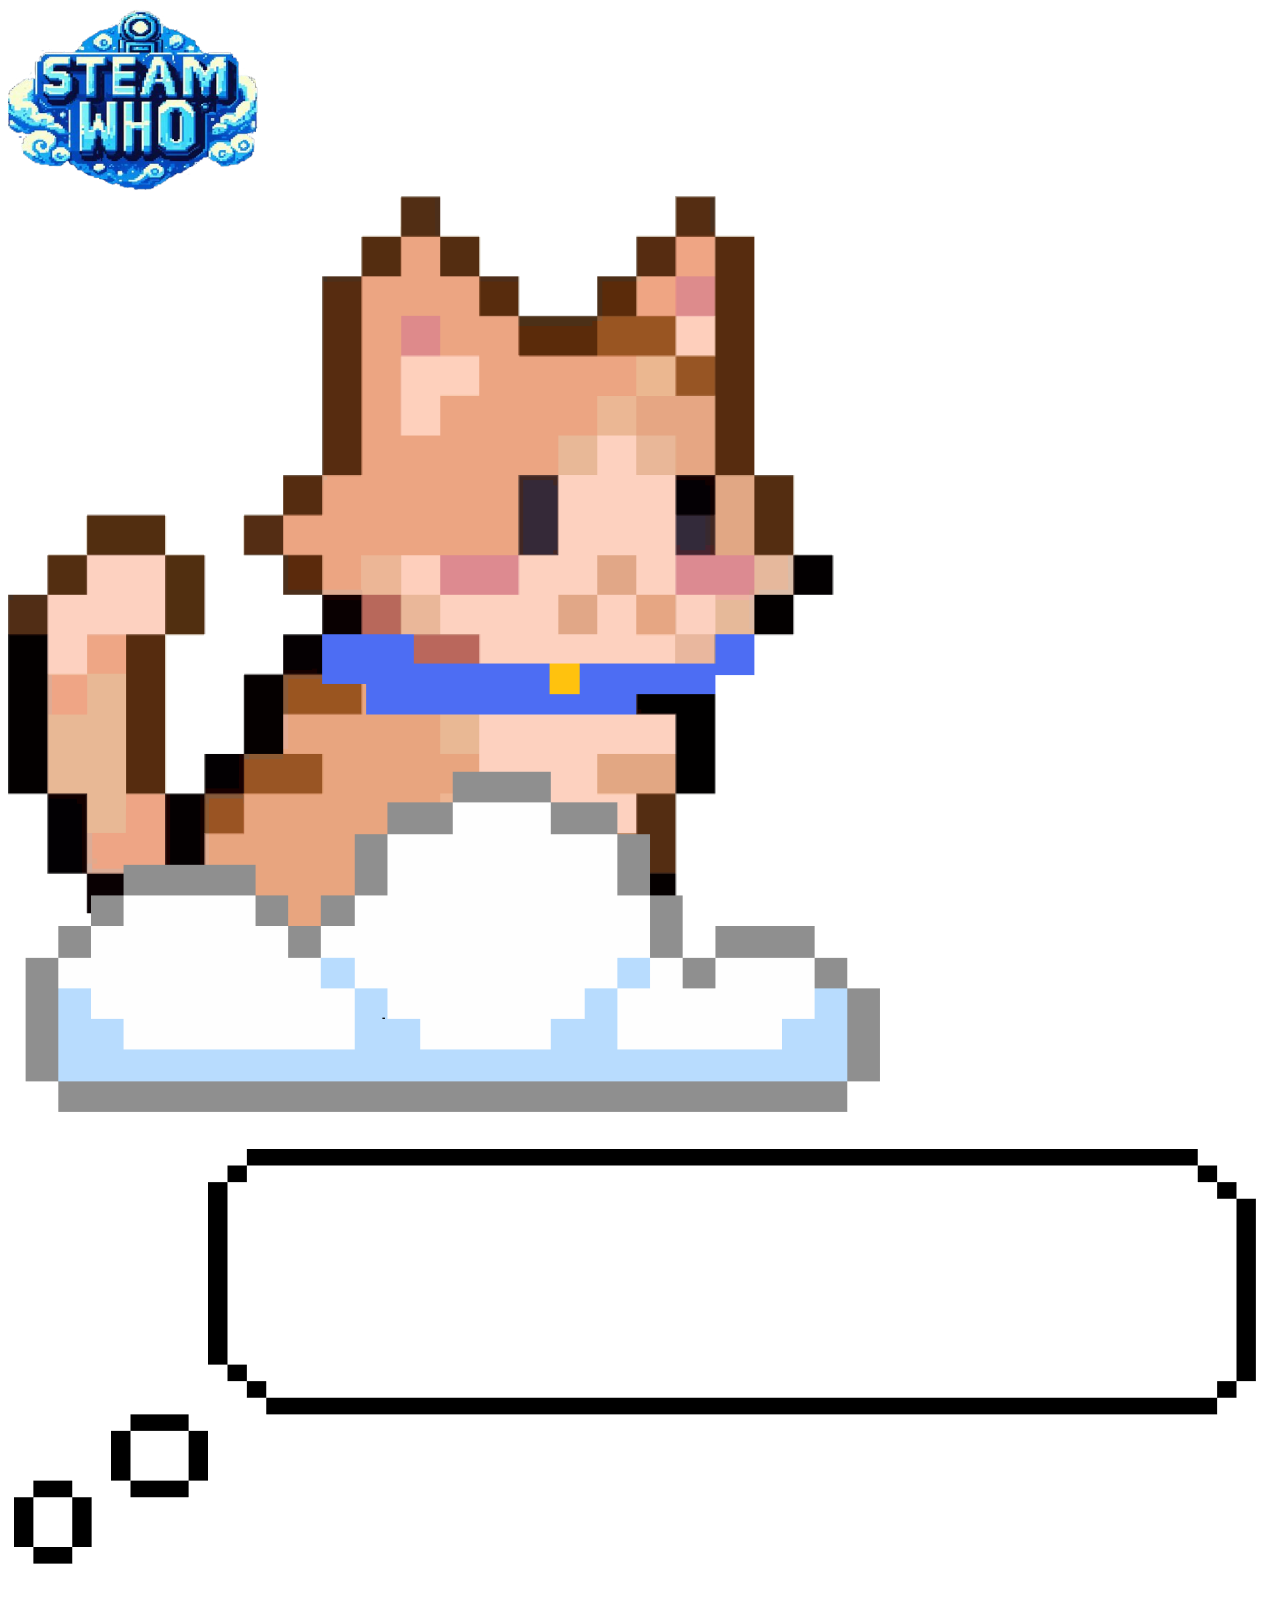
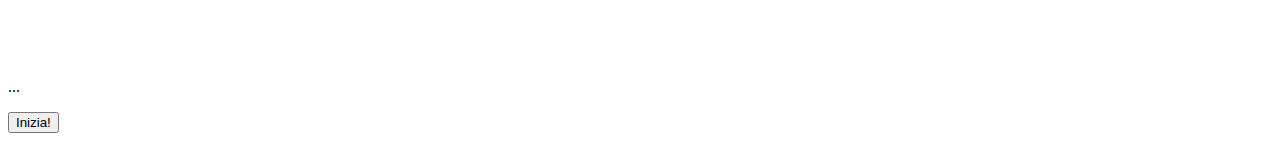
<file: gioco.html>
<!DOCTYPE html>
<html lang="en">
  <head>
    <meta charset="UTF-8" />
    <meta name="viewport" content="width=device-width, initial-scale=1.0" />
    <title>Document</title>
  </head>
  <body>
    <div class="navbar">
      <div class="logo">
        <img src="img/steamwhoicon.png" alt="Steam Who Logo" />
      </div>
    </div>
    <div class="container">
      <img class="gatto" src="img/gatto.png" />
      <div class="dialog-container">
        <img class="dialog" src="img/dialog.png" />
        <p class="dialogtext">...</p>
        <button class="bottone-inizia">Inizia!</button>
      </div>
    </div>
  </body>
</html>
</file>
